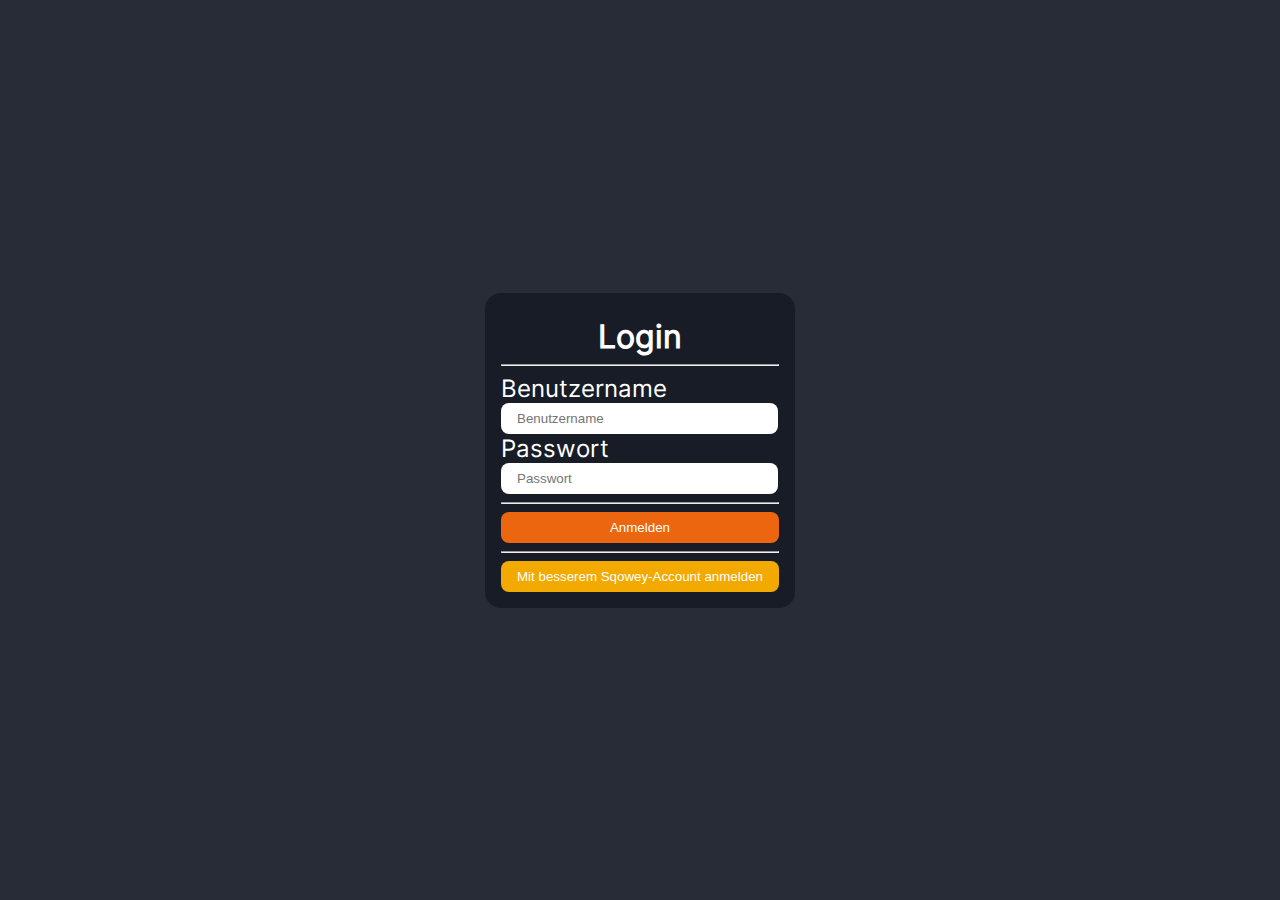
<file: account/login/index.html>
<!DOCTYPE html>
<html lang="de">

<head>
    <meta charset="utf-8">
    <meta http-equiv="X-UA-Compatible" content="IE=edge">
    <meta name="viewport" content="width=device-width, initial-scale=1.0">
    <title>NotenApp</title>
    <link rel="icon" type="image/x-icon" href="/res/img/favicon.ico" />
    <link rel="stylesheet" href="/res/fontawesome/css/fontawesome.min.css">
    <link rel="stylesheet" href="/res/fontawesome/css/solid.min.css">
    <link rel="stylesheet" href="/res/css/fonts.css">
    <link rel="stylesheet" href="/res/css/account.css">
</head>

<body>
    <main id="main">
        <h1>Login</h1>
        <hr>
        <form action="/account/login" method="POST">
            <div class="input">
                <label for="username">Benutzername</label><br>
                <input type="text" name="username" id="username" placeholder="Benutzername" required>
            </div>
            <div class="input">
                <label for="password">Passwort</label><br>
                <input type="password" name="password" id="password" placeholder="Passwort" required>
            </div>
            <hr>
            <div class="input" id="login_button_container">
                <input type="submit" id="login_button" value="Anmelden">
            </div>
        </form>
        <hr>
        <button onclick="window.location.assign('sqowey.html');" id="sqowey_login">Mit besserem Sqowey-Account anmelden</button>
    </main>
</body>

</html>
</file>
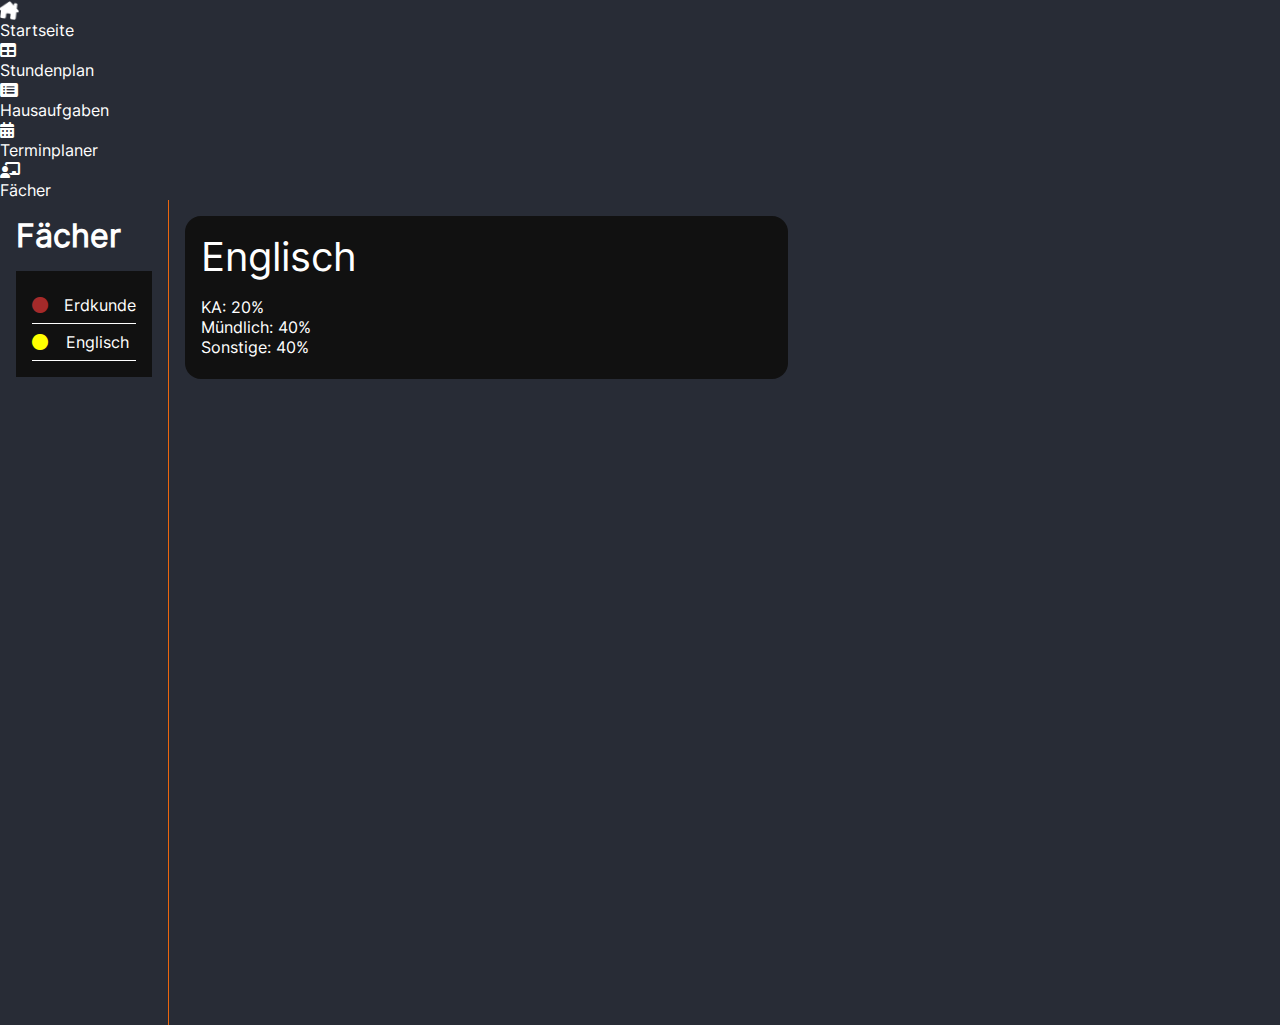
<file: app/classes/index.html>
<!DOCTYPE html>
<html lang="de">

<head>
    <meta charset="utf-8">
    <meta http-equiv="X-UA-Compatible" content="IE=edge">
    <meta name="viewport" content="width=device-width, initial-scale=1.0">
    <title>NotenApp</title>
    <link rel="icon" type="image/x-icon" href="/res/img/favicon.ico" />
    <link rel="apple-touch-icon" href="/res/img/favicon.ico" />
    <link rel="stylesheet" href="/res/fontawesome/css/fontawesome.min.css">
    <link rel="stylesheet" href="/res/fontawesome/css/solid.min.css">
    <link rel="stylesheet" href="/res/css/fonts.css">
    <link rel="stylesheet" href="/res/css/main.css">
    <link rel="stylesheet" href="/res/css/navbar.css">
    <link rel="stylesheet" href="./style.css">
</head>

<body>
    <div class="navbar">
        <div class="navbar_item" tabindex="0" onclick="location.assign('/app/home/');">
            <div class="navbar_icon"><i class="fa-solid fa-house-chimney"></i></div>
            <div class="navbar_icon_title">Startseite</div>
        </div>
        <div class="navbar_item" tabindex="0" onclick="location.assign('/app/timetable/');">
            <div class="navbar_icon"><i class="fa-solid fa-table"></i></div>
            <div class="navbar_icon_title">Stundenplan</div>
        </div>
        <div class="navbar_item" tabindex="0" onclick="location.assign('/app/homework/');">
            <div class="navbar_icon"><i class="fa-solid fa-rectangle-list"></i></div>
            <div class="navbar_icon_title">Hausaufgaben</div>
        </div>
        <div class="navbar_item" tabindex="0" onclick="location.assign('/app/calendar/');">
            <div class="navbar_icon"><i class="fa-solid fa-calendar-days"></i></div>
            <div class="navbar_icon_title">Terminplaner</div>
        </div>
        <div class="navbar_item" tabindex="0" onclick="location.assign('/app/classes/');">
            <div class="navbar_icon"><i class="fa-solid fa-chalkboard-user"></i></div>
            <div class="navbar_icon_title">F&auml;cher</div>
        </div>
    </div>
    <div class="main_container">
        <div class="class_info">
            <div class="class_info-class_name">
                <span>Englisch</span>
            </div>
            <div class="class_info-grading_info">
                <p>
                    KA: 20%<br> Mündlich: 40%<br> Sonstige: 40%
                </p>
            </div>
        </div>

        <div class="class_list">
            <h1>F&auml;cher</h1>
            <div class="class_list_inner_container">
                <div class="class_list_item">
                    <div class="class_list_item_color">
                        <i style="color:brown;" class="fa-solid fa-circle"></i>
                    </div>
                    <div class="class_list_item_name">
                        Erdkunde
                    </div>
                </div>
                <div class="class_list_item">
                    <div class="class_list_item_color">
                        <i style="color:yellow;" class="fa-solid fa-circle"></i>
                    </div>
                    <div class="class_list_item_name">
                        Englisch
                    </div>
                </div>
            </div>
        </div>
        <div class="class_list-plus"></div>

        <div class="homework"></div>
        <div class="homework_plus"></div>

        <div class="grade_list"></div>
        <div class="grade_list-plus"></div>
        <div class="grade_list-show_more"></div>
    </div>
</body>

</html>
</file>
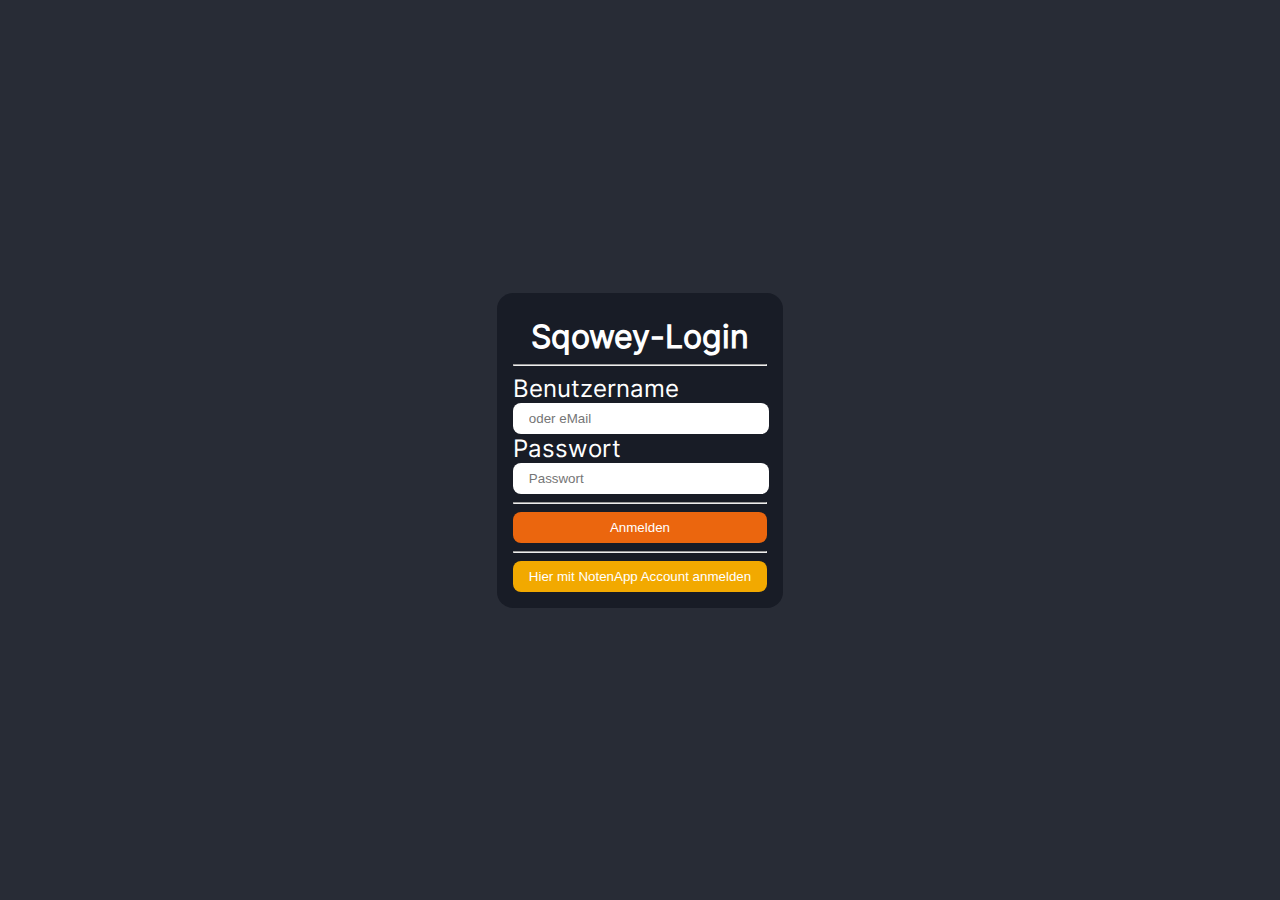
<file: account/login/sqowey.html>
<!DOCTYPE html>
<html lang="de">

<head>
    <meta charset="utf-8">
    <meta http-equiv="X-UA-Compatible" content="IE=edge">
    <meta name="viewport" content="width=device-width, initial-scale=1.0">
    <title>NotenApp</title>
    <link rel="icon" type="image/x-icon" href="/res/img/favicon.ico" />
    <link rel="stylesheet" href="/res/fontawesome/css/fontawesome.min.css">
    <link rel="stylesheet" href="/res/fontawesome/css/solid.min.css">
    <link rel="stylesheet" href="/res/css/fonts.css">
    <link rel="stylesheet" href="/res/css/account.css">
</head>

<body>
    <main id="main">
        <h1>Sqowey-Login</h1>
        <hr>
        <form action="/res/php/account/login_sqowey.php" method="POST">
            <div class="input">
                <label for="username">Benutzername</label><br>
                <input type="text" name="username" id="username" placeholder="oder eMail" required>
            </div>
            <div class="input">
                <label for="password">Passwort</label><br>
                <input type="password" name="password" id="password" placeholder="Passwort" required>
            </div>
            <hr>
            <div class="input" id="login_button_container">
                <input type="submit" id="login_button" value="Anmelden">
            </div>
        </form>
        <hr>
        <button onclick="window.location.assign('.');" id="sqowey_login">Hier mit NotenApp Account anmelden</button>
    </main>
</body>

</html>
</file>
<file: res/css/fonts.css>
/* inter (regular - latin) */

@font-face {
    font-family: 'Inter';
    font-style: normal;
    font-weight: 400;
    src: url('/res/fonts/inter-v12-latin-regular.eot');
    src: local(''), url('/res/fonts/inter-v12-latin-regular.eot?#iefix') format('embedded-opentype'), /* IE6-IE8 */
    url('/res/fonts/inter-v12-latin-regular.woff2') format('woff2'), /* Super Modern Browsers */
    url('/res/fonts/inter-v12-latin-regular.woff') format('woff'), /* Modern Browsers */
    url('/res/fonts/inter-v12-latin-regular.ttf') format('truetype'), /* Safari, Android, iOS */
    url('/res/fonts/inter-v12-latin-regular.svg#Inter') format('svg');
}


/* dosis (800 - latin) */

@font-face {
    font-family: 'Dosis';
    font-style: normal;
    font-weight: 800;
    src: url('/res/fonts/dosis-v27-latin-800.eot');
    src: local(''), url('/res/fonts/dosis-v27-latin-800.eot?#iefix') format('embedded-opentype'), /* IE6-IE8 */
    url('/res/fonts/dosis-v27-latin-800.woff2') format('woff2'), /* Super Modern Browsers */
    url('/res/fonts/dosis-v27-latin-800.woff') format('woff'), /* Modern Browsers */
    url('/res/fonts/dosis-v27-latin-800.ttf') format('truetype'), /* Safari, Android, iOS */
    url('/res/fonts/dosis-v27-latin-800.svg#Dosis') format('svg');
}


/* ubuntu (500 - latin) */

@font-face {
    font-family: 'Ubuntu';
    font-style: normal;
    font-weight: 500;
    src: url('/res/fonts/ubuntu-v20-latin-500.eot');
    src: local(''), url('/res/fonts/ubuntu-v20-latin-500.eot?#iefix') format('embedded-opentype'), /* IE6-IE8 */
    url('/res/fonts/ubuntu-v20-latin-500.woff2') format('woff2'), /* Super Modern Browsers */
    url('/res/fonts/ubuntu-v20-latin-500.woff') format('woff'), /* Modern Browsers */
    url('/res/fonts/ubuntu-v20-latin-500.ttf') format('truetype'), /* Safari, Android, iOS */
    url('/res/fonts/ubuntu-v20-latin-500.svg#Ubuntu') format('svg');
}
</file>
<file: res/css/account.css>
:root {
    --text-color: #ffffff;
    --text2-color: #cccccc;
    --background-color: #282c36;
    --background2-color: #181c26;
    --background3-color: #0f111a;
    --accent-color: #eb660e;
    --accent2-color: #f2a900;
}

html,
body {
    margin: 0;
    padding: 0;
    width: 100%;
    height: 100%;
    font-size: 100%;
    font-family: "Inter";
    scroll-behavior: smooth;
    color: var(--text-color);
    background-color: var(--background-color);
}

body {
    display: grid;
    place-items: center;
}

main {
    height: fit-content;
    width: fit-content;
    background-color: var(--background2-color);
    margin: 0;
    padding: 1rem;
    border-radius: 1rem;
}

h1 {
    margin: 0.5rem 0;
    text-align: center;
}

.input label {
    font-size: 1.5em;
}

input[type="text"],
input[type="password"] {
    width: 88%;
    padding: 0.5rem 1rem;
    border-radius: 0.5rem;
    outline: 0;
    border: 0;
}

#login_button,
#sqowey_login {
    width: 100%;
    padding: 0.5rem 1rem;
    border-radius: 0.5rem;
    outline: 0;
    border: 0;
    cursor: pointer;
    background-color: var(--accent-color);
    color: var(--text-color);
}

#login_button:hover {
    transition: 0.25s;
    backdrop-filter: hue-rotate(30);
}

#sqowey_login:hover {
    transition: 0.25s;
    background-color: var(--accent-color);
}

#sqowey_login {
    background-color: var(--accent2-color);
}
</file>
<file: res/css/main.css>
:root {
    --text-color: #ffffff;
    --text2-color: #cccccc;
    --background-color: #282c36;
    --background2-color: #181c26;
    --background3-color: #0f111a;
    --accent-color: #eb660e;
    --accent2-color: #f2a900;
}

html,
body {
    top: 0;
    left: 0;
    margin: 0;
    padding: 0;
    width: 100%;
    height: 100%;
    transition: 0;
    font-size: 100%;
    color: var(--text-color);
    background-color: var(--background-color);
}

* {
    box-sizing: border-box;
    -webkit-font-smoothing: antialiased;
    -moz-osx-font-smoothing: grayscale;
    font-family: "Inter";
    scroll-behavior: smooth;
}

main {
    /* Navbar edit */
    width: calc(100vw - 5rem);
    margin-left: 5rem;
    height: 100%;
}
</file>
<file: res/css/navbar.css>
nav {
    position: fixed;
    background-color: var(--background2-color);
    width: 5rem;
    height: 100%;
    display: grid;
    grid-template-columns: 1fr;
    grid-template-rows: auto min-content;
    gap: 0px 0px;
    grid-template-areas: "nav_top_buttons" "nav_bottom_buttons";
    transition: width 0.25s cubic-bezier(.75, .33, .25, .66);
    padding: 0.5rem 0;
}

nav * {
    color: var(--accent-color);
    text-decoration: none;
}

.nav-link {
    display: grid;
    grid-template-columns: auto;
    grid-template-rows: 1fr;
    gap: 0px 0px;
    grid-template-areas: "navbar_icon";
    text-align: center;
    width: min-content;
    margin: 0 auto;
}

.nav-link:hover {
    background-color: var(--background3-color);
    border-radius: 0.5rem;
    transition: background-color 0.25s;
}

.navbar_text {
    grid-area: navbar_text;
    display: grid;
    place-items: center;
}

.navbar_icon {
    grid-area: navbar_icon;
    width: fit-content;
}

.navbar_icon:hover {
    transform: rotate3d(1, 1, 1, 12deg) scale(1.1);
    transition: transform 0.25s;
}

.nav_top_buttons {
    grid-area: nav_top_buttons;
}

.nav_bottom_buttons {
    grid-area: nav_bottom_buttons;
}

nav i {
    display: inline-block;
    font-size: 2rem;
    text-align: center;
    padding: 1rem;
}

#theme-icon div {
    width: min-content;
    height: min-content;
    transition: transform 0.5s cubic-bezier(.5, -0.5, .5, 1.5);
}
</file>
<file: app/classes/style.css>
.main_container {
    display: grid;
    grid-template-columns: min-content 1fr 1fr 1.5fr;
    grid-template-rows: 1fr 3fr 5vmin;
    gap: 0px 0px;
    grid-auto-flow: row;
    grid-template-areas: "class_list class_info class_info homework" "class_list grade_list grade_list homework" "class_list-plus grade_list-plus grade_list-show_more homework_plus";
}


/* Class list */

.class_list {
    grid-area: class_list;
    border-right: 1px solid var(--accent-color);
}

.class_list h1 {
    margin: 1rem 2.5rem 0 1rem;
}

.class_list-plus {
    grid-area: class_list-plus;
    border-right: 1px solid var(--accent-color);
}

.class_list_inner_container {
    margin: 1rem;
    padding: 1rem;
    background-color: #111;
}

.class_list_item {
    padding: 0.5rem 0;
    cursor: pointer;
    display: grid;
    grid-template-columns: 1fr 4fr;
    grid-template-rows: 1fr;
    gap: 0 1rem;
    grid-auto-flow: row;
    grid-template-areas: "class_list_item_color class_list_item_name";
    border-bottom: 1px solid white;
}

.class_list_item:last-child(1) {
    border-bottom: hidden;
}

.class_list_item_color {
    grid-area: class_list_item_color;
}

.class_list_item_name {
    grid-area: class_list_item_name;
}


/*  */

.homework {
    grid-area: homework;
}

.homework_plus {
    grid-area: homework_plus;
}

.class_info {
    display: grid;
    grid-template-columns: 1fr 1fr;
    grid-template-rows: 1fr 1fr 1fr;
    gap: 0px 0px;
    grid-auto-flow: row;
    grid-template-areas: "class_info-class_name class_info-class_name" "class_info-grading_info class_info-grading_info" "class_info-grading_info class_info-grading_info";
    grid-area: class_info;
    margin: 1rem;
    padding: 1rem 0 0 1rem;
    background-color: #111;
    border-radius: 1rem;
}

.class_info-class_name {
    grid-area: class_info-class_name;
    font-size: 2.5rem;
    cursor: pointer;
}

.class_info-class_edit {
    grid-area: class_info-class_edit;
    font-size: 2rem;
}

.class_info-grading_info {
    grid-area: class_info-grading_info;
}

.grade_list-plus {
    grid-area: grade_list-plus;
}

.grade_list-show_more {
    grid-area: grade_list-show_more;
}

.grade_list {
    grid-area: grade_list;
}
</file>
<file: res/fontawesome/css/solid.min.css>
/*!
 * Font Awesome Free 6.2.1 by @fontawesome - https://fontawesome.com
 * License - https://fontawesome.com/license/free (Icons: CC BY 4.0, Fonts: SIL OFL 1.1, Code: MIT License)
 * Copyright 2022 Fonticons, Inc.
 */
:host,:root{--fa-style-family-classic:"Font Awesome 6 Free";--fa-font-solid:normal 900 1em/1 "Font Awesome 6 Free"}@font-face{font-family:"Font Awesome 6 Free";font-style:normal;font-weight:900;font-display:block;src:url(../webfonts/fa-solid-900.woff2) format("woff2"),url(../webfonts/fa-solid-900.ttf) format("truetype")}.fa-solid,.fas{font-weight:900}
</file>
